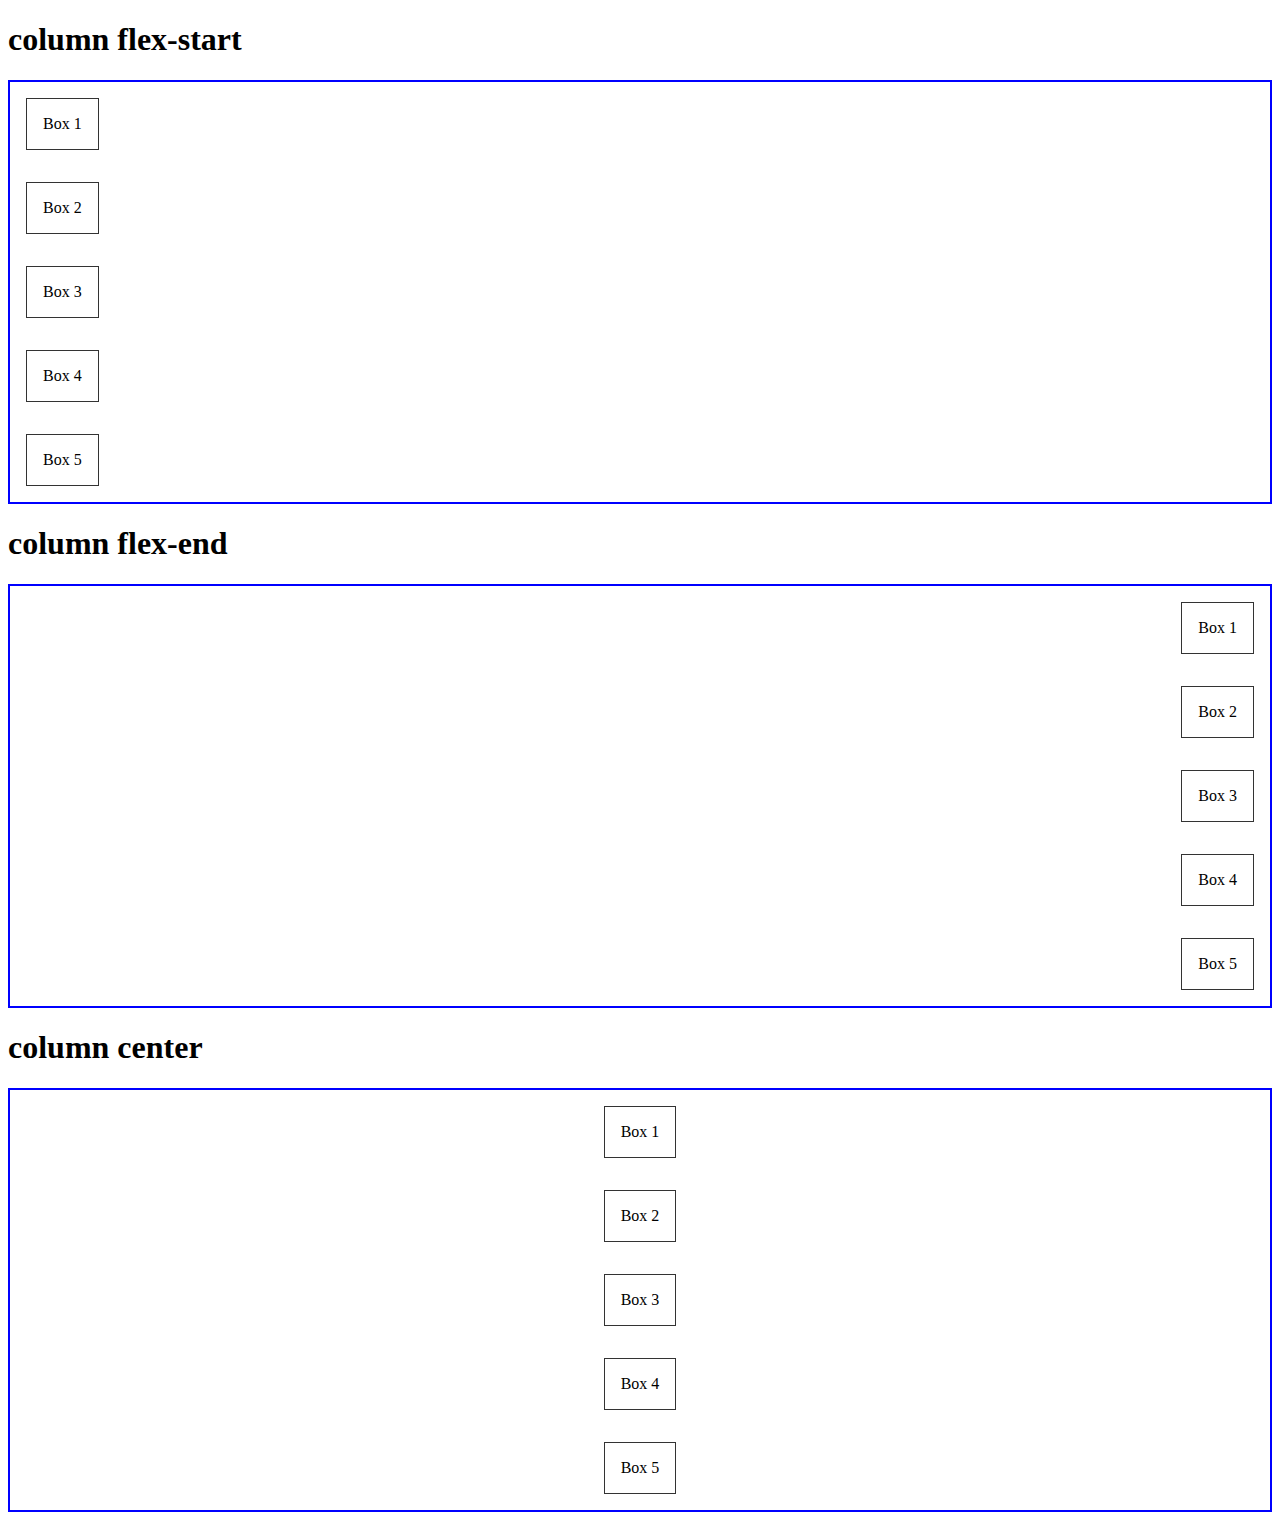
<file: flex-alignment/index.html>
<!DOCTYPE html>
<html lang="en">
    <head>
        <title></title>
        <meta charset="UTF-8">
        <meta name="viewport" content="width=device-width, initial-scale=1">
        <link href="flex.css" rel="stylesheet">
    </head>
    <body>
        <h1>column flex-start</h1>
        <ul class="align-start">
            <li class="flex1"> Box 1</li>
            <li class="flex2"> Box 2</li>
            <li class="flex2"> Box 3</li>
            <li class="flex2"> Box 4</li>
            <li class="flex2"> Box 5 </li>
        </ul>
        <h1>column flex-end</h1>
        <ul class="align-end">
            <li class="flex1"> Box 1</li>
            <li class="flex2"> Box 2</li>
            <li class="flex2"> Box 3</li>
            <li class="flex2"> Box 4</li>
            <li class="flex2"> Box 5 </li>
        </ul>
        <h1>column center</h1>
        <ul class="align-center">
            <li class="flex1"> Box 1</li>
            <li class="flex2"> Box 2</li>
            <li class="flex2"> Box 3</li>
            <li class="flex2"> Box 4</li>
            <li class="flex2"> Box 5 </li>
        </ul>
    </body>
</html>
</file>
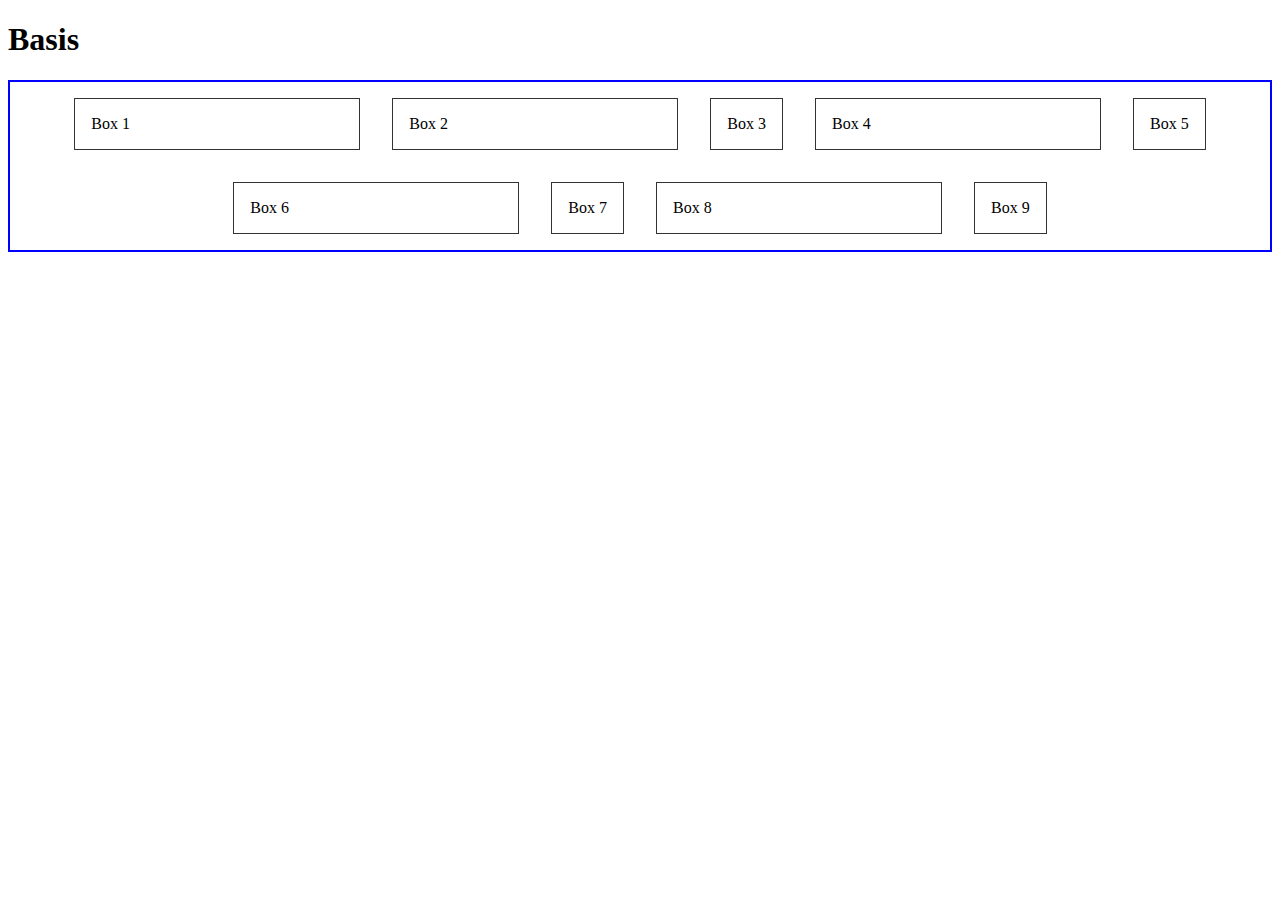
<file: flex-basis/index.html>
<!DOCTYPE html>
<html lang="en">
<head>
    <meta charset="UTF-8">
    <meta name="viewport" content="width=device-width, initial-scale=1.0">
    <meta http-equiv="X-UA-Compatible" content="ie=edge">
    <link rel="stylesheet" href="./flex.css">
    <title>Document</title>
</head>
<body>
    <h1>Basis</h1>
    <ul class="">
        <li class="flex1"> Box 1</li>
        <li class="flex1"> Box 2</li>
        <li class="flex2"> Box 3</li>
        <li class="flex1"> Box 4</li>
        <li class="flex2"> Box 5 </li>
        <li class="flex1"> Box 6</li>
        <li class="flex2"> Box 7</li>
        <li class="flex1"> Box 8</li>
        <li class="flex2"> Box 9 </li>
    </ul>
</body>
</html>
</file>
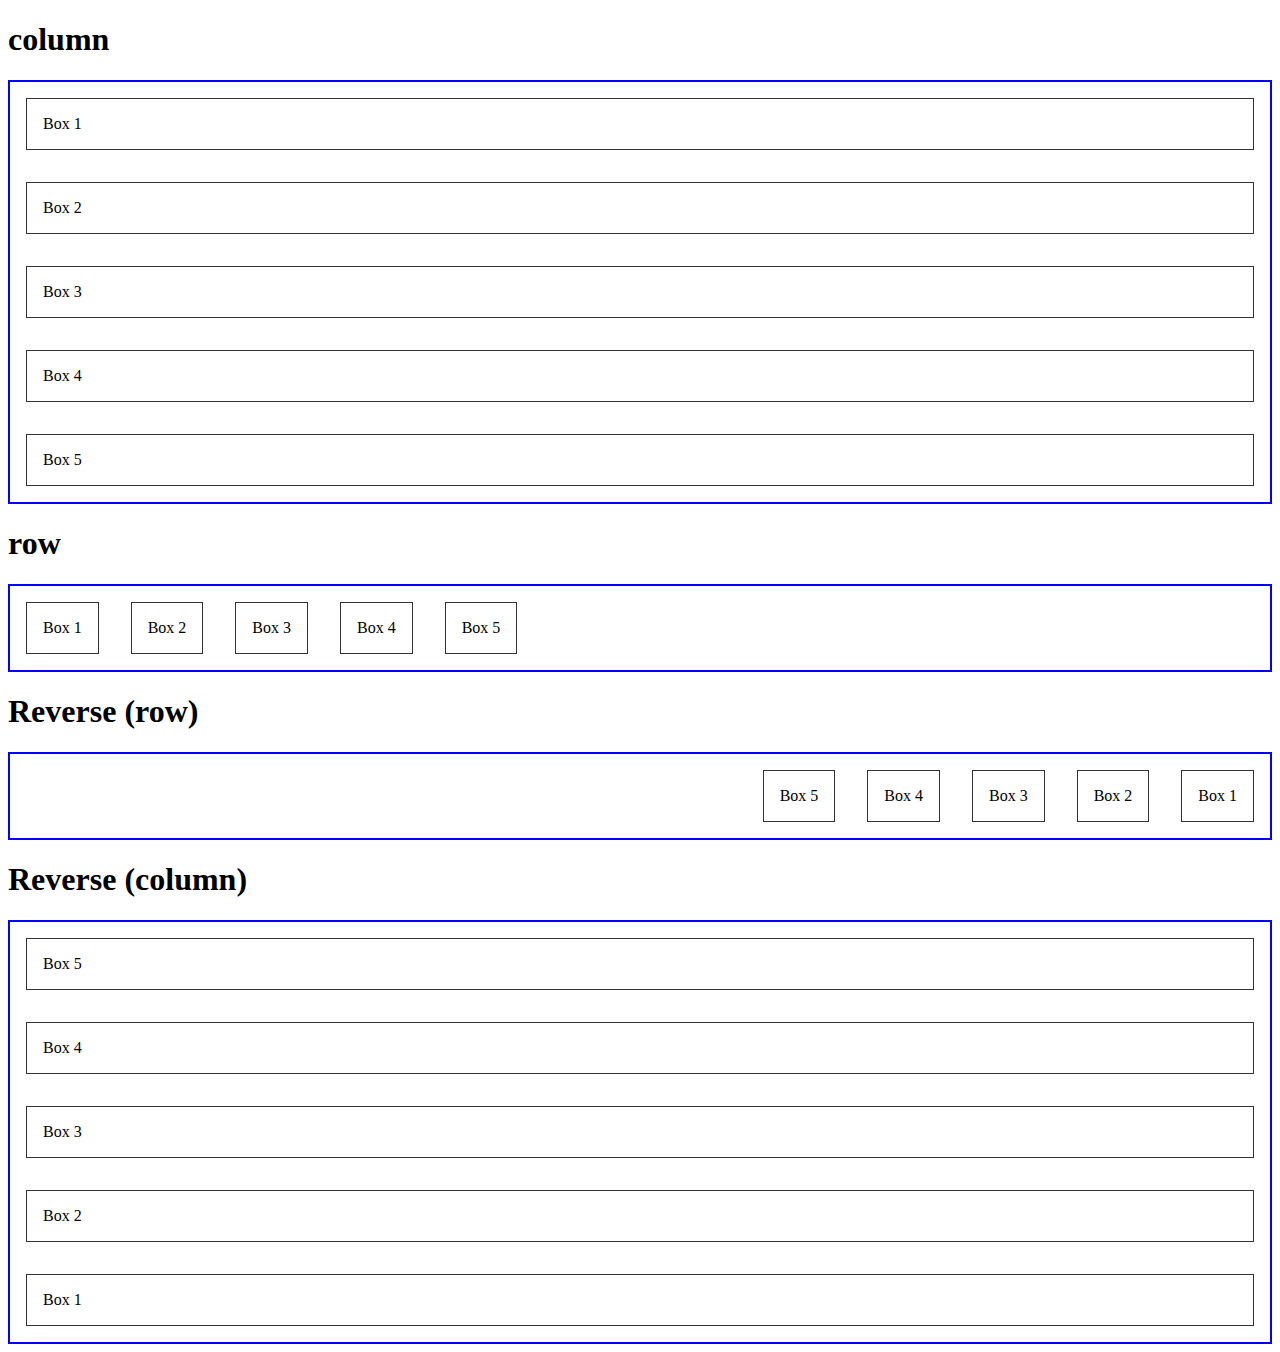
<file: flex-direction/index.html>
<!DOCTYPE html>
<html lang="en">
    <head>
        <title></title>
        <meta charset="UTF-8">
        <meta name="viewport" content="width=device-width, initial-scale=1">
        <link href="./flex.css" rel="stylesheet">
    </head>
    <body>
        <h1>column</h1>
        <ul class="column">
            <li class="flex1"> Box 1</li>
            <li class="flex2"> Box 2</li>
            <li class="flex2"> Box 3</li>
            <li class="flex2"> Box 4</li>
            <li class="flex2"> Box 5 </li>
        </ul>
        <h1>row</h1>
        <ul class="row">
            <li class="flex1"> Box 1</li>
            <li class="flex2"> Box 2</li>
            <li class="flex2"> Box 3</li>
            <li class="flex2"> Box 4</li>
            <li class="flex2"> Box 5 </li>
        </ul>
        <h1>Reverse (row)</h1>
        <ul class="reverse-row">
            <li class="flex1"> Box 1</li>
            <li class="flex2"> Box 2</li>
            <li class="flex2"> Box 3</li>
            <li class="flex2"> Box 4</li>
            <li class="flex2"> Box 5 </li>
        </ul>
        <h1>Reverse (column)</h1>
        <ul class="reverse-column">
                <li class="flex1"> Box 1</li>
                <li class="flex2"> Box 2</li>
                <li class="flex2"> Box 3</li>
                <li class="flex2"> Box 4</li>
                <li class="flex2"> Box 5 </li>
            </ul>
    </body>
</html>
</file>
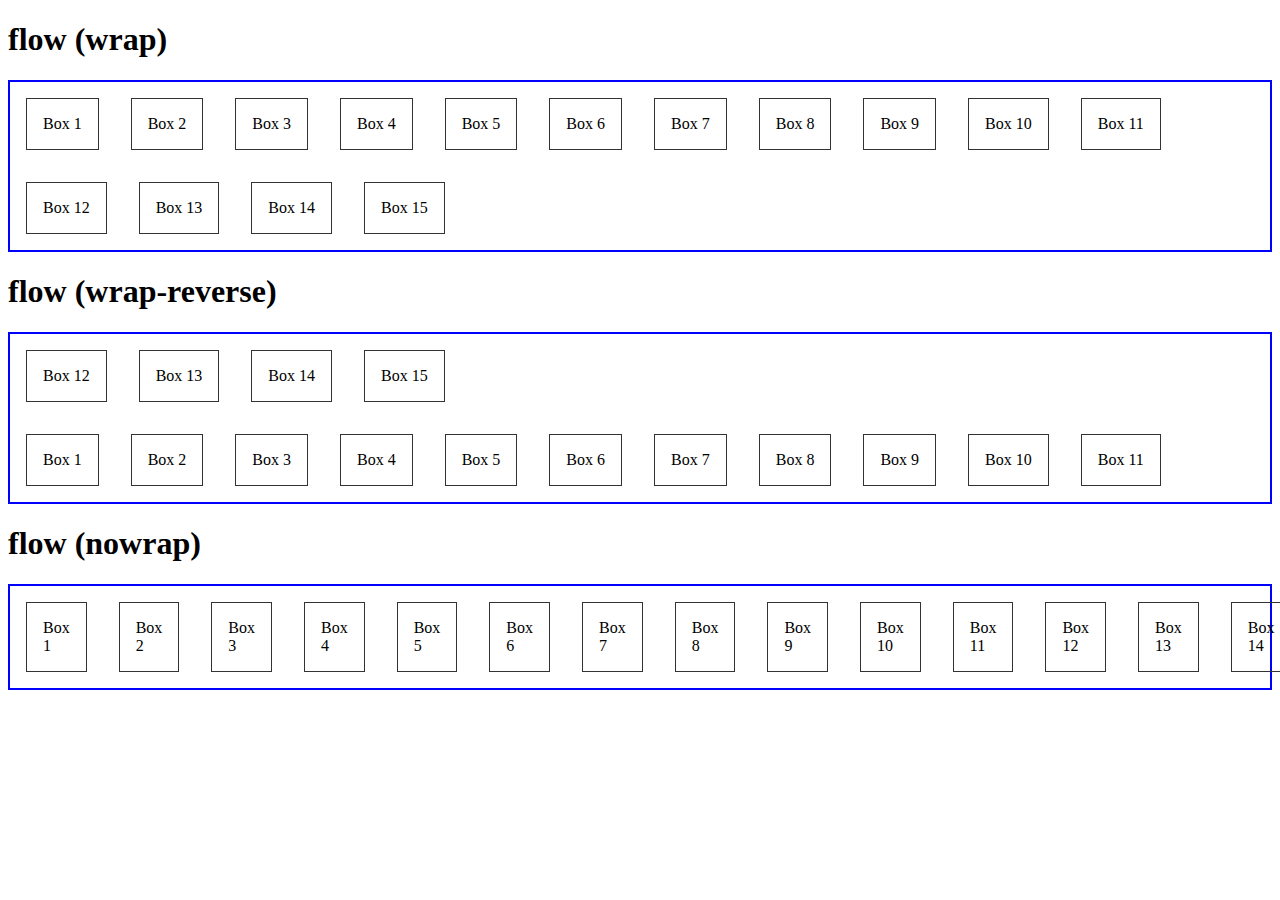
<file: flex-flow/index.html>
<!DOCTYPE html>
<html lang="en">
<head>
    <meta charset="UTF-8">
    <meta name="viewport" content="width=device-width, initial-scale=1.0">
    <meta http-equiv="X-UA-Compatible" content="ie=edge">
    <link rel="stylesheet" href="./flex.css">
    <title>Document</title>
</head>
<body>
    <h1>flow (wrap)</h1>
    <ul class="flow">
        <li class="flex1"> Box 1</li>
        <li class="flex2"> Box 2</li>
        <li class="flex2"> Box 3</li>
        <li class="flex2"> Box 4</li>
        <li class="flex2"> Box 5 </li>
        <li class="flex1"> Box 6</li>
        <li class="flex2"> Box 7</li>
        <li class="flex2"> Box 8</li>
        <li class="flex2"> Box 9</li>
        <li class="flex2"> Box 10 </li>
        <li class="flex1"> Box 11</li>
        <li class="flex2"> Box 12</li>
        <li class="flex2"> Box 13</li>
        <li class="flex2"> Box 14</li>
        <li class="flex2"> Box 15 </li>
    </ul>
    <h1>flow (wrap-reverse)</h1>
    <ul class="flow-reverse">
        <li class="flex1"> Box 1</li>
        <li class="flex2"> Box 2</li>
        <li class="flex2"> Box 3</li>
        <li class="flex2"> Box 4</li>
        <li class="flex2"> Box 5 </li>
        <li class="flex1"> Box 6</li>
        <li class="flex2"> Box 7</li>
        <li class="flex2"> Box 8</li>
        <li class="flex2"> Box 9</li>
        <li class="flex2"> Box 10 </li>
        <li class="flex1"> Box 11</li>
        <li class="flex2"> Box 12</li>
        <li class="flex2"> Box 13</li>
        <li class="flex2"> Box 14</li>
        <li class="flex2"> Box 15 </li>
    </ul>
    <h1>flow (nowrap)</h1>
    <ul class="flow-nowrap">
        <li class="flex1"> Box 1</li>
        <li class="flex2"> Box 2</li>
        <li class="flex2"> Box 3</li>
        <li class="flex2"> Box 4</li>
        <li class="flex2"> Box 5 </li>
        <li class="flex1"> Box 6</li>
        <li class="flex2"> Box 7</li>
        <li class="flex2"> Box 8</li>
        <li class="flex2"> Box 9</li>
        <li class="flex2"> Box 10 </li>
        <li class="flex1"> Box 11</li>
        <li class="flex2"> Box 12</li>
        <li class="flex2"> Box 13</li>
        <li class="flex2"> Box 14</li>
        <li class="flex2"> Box 15 </li>
    </ul>
</body>
</html>
</file>
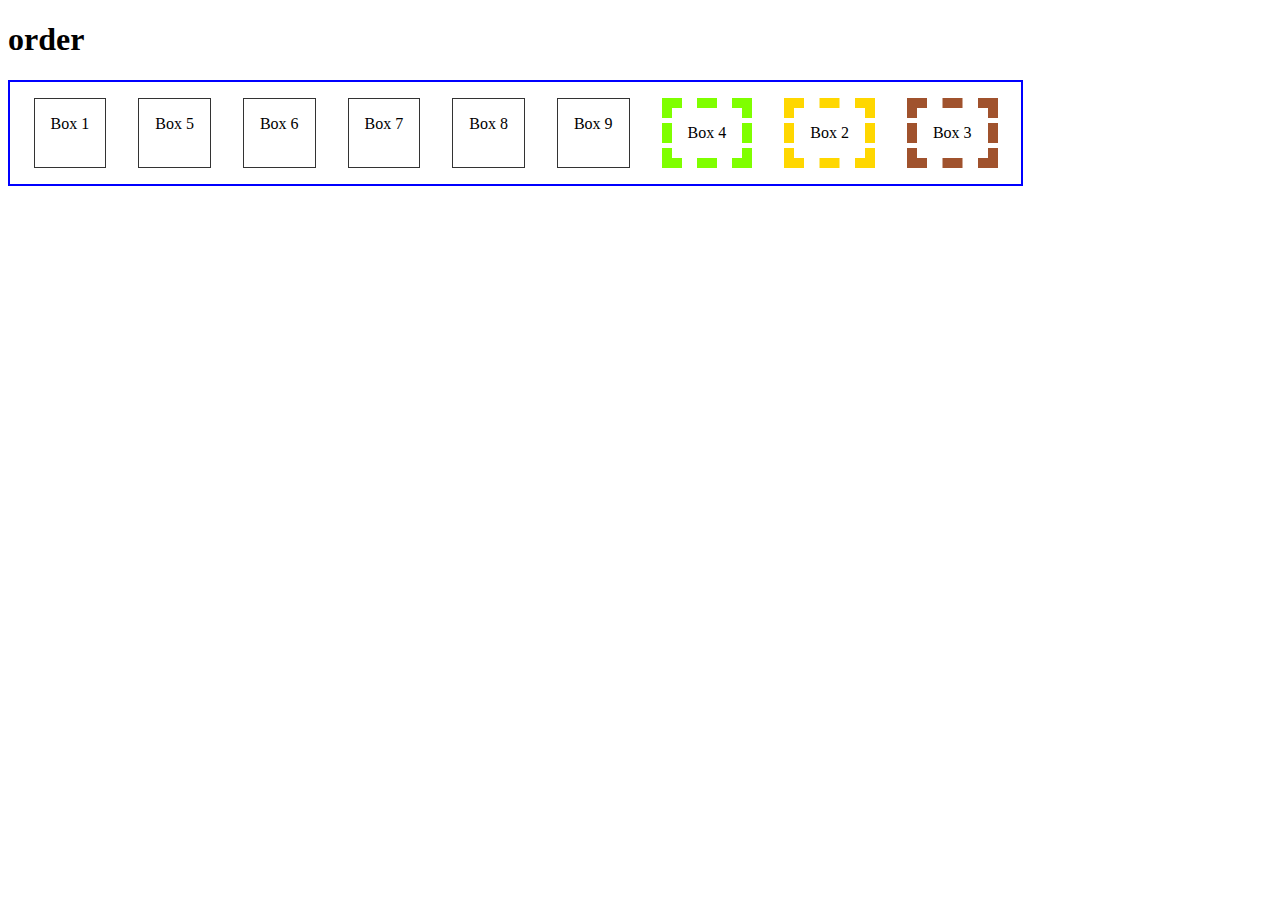
<file: flex-order/index.html>
<!DOCTYPE html>
<html lang="en">
<head>
    <meta charset="UTF-8">
    <meta name="viewport" content="width=device-width, initial-scale=1.0">
    <meta http-equiv="X-UA-Compatible" content="ie=edge">
    <link rel="stylesheet" href="./flex.css">
    <title>Document</title>
</head>
<body>
    <h1>order</h1>
    <ul class="">
        <li class="flex1"> Box 1</li>
        <li class="flex2"> Box 2</li>
        <li class="flex3"> Box 3</li>
        <li class="flex4"> Box 4</li>
        <li class="flex5"> Box 5 </li>
        <li class="flex6"> Box 6</li>
        <li class="flex7"> Box 7</li>
        <li class="flex8"> Box 8</li>
        <li class="flex9"> Box 9 </li>
    </ul>
</body>
</html>
</file>
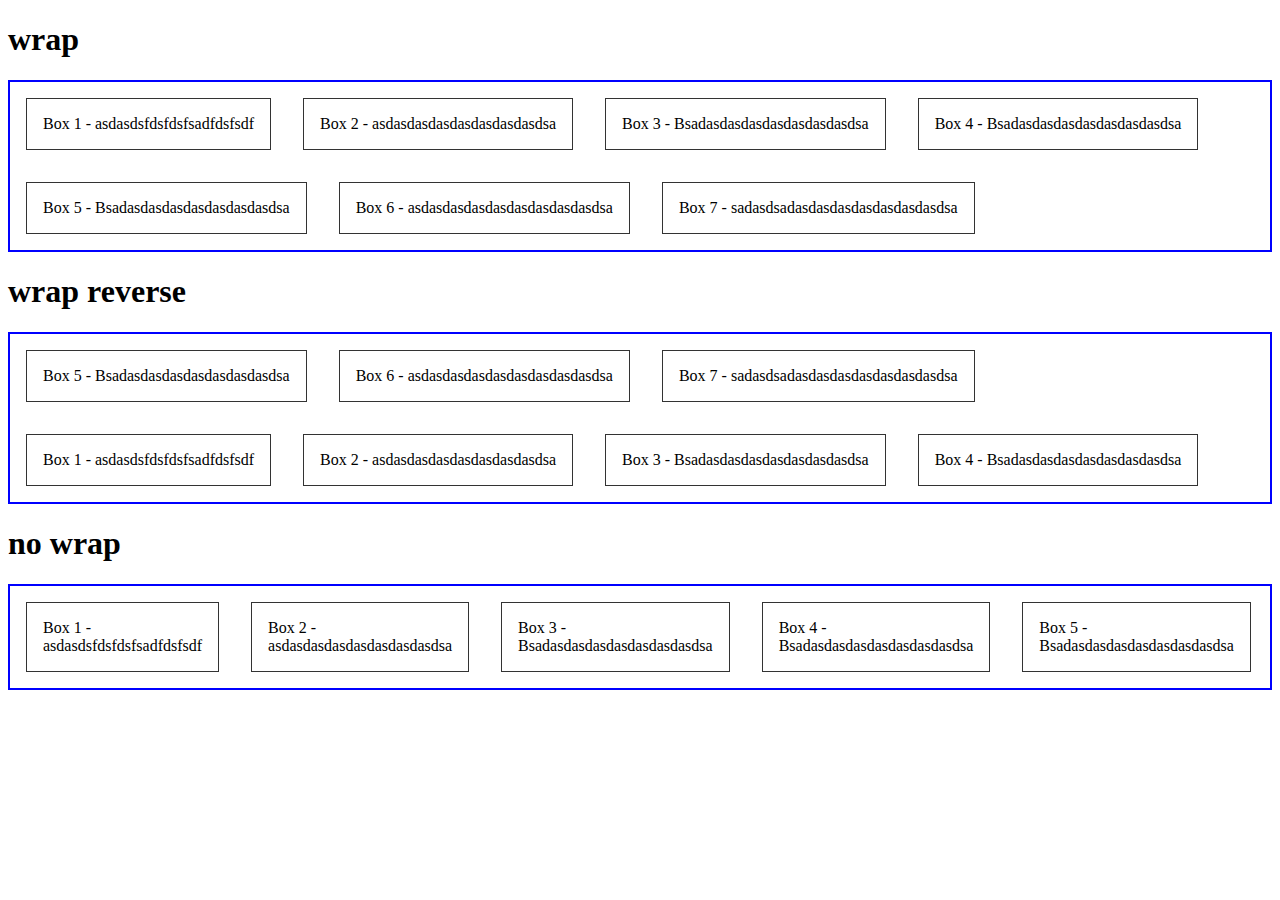
<file: flex-wrap/index.html>
<!DOCTYPE html>
<html lang="en">
<head>
    <meta charset="UTF-8">
    <meta name="viewport" content="width=device-width, initial-scale=1.0">
    <meta http-equiv="X-UA-Compatible" content="ie=edge">
    <link rel="stylesheet" href="./flex.css">
    <title>Document</title>
</head>
<body>
    <h1>wrap</h1>
    <ul class="wrapper-row">
        <li class="flex1"> Box 1 - asdasdsfdsfdsfsadfdsfsdf</li>
        <li class="flex2"> Box 2 - asdasdasdasdasdasdasdasdsa</li>
        <li class="flex2"> Box 3 - Bsadasdasdasdasdasdasdasdsa</li>
        <li class="flex2"> Box 4 - Bsadasdasdasdasdasdasdasdsa</li>
        <li class="flex2"> Box 5 - Bsadasdasdasdasdasdasdasdsa</li>
        <li class="flex2"> Box 6 - asdasdasdasdasdasdasdasdasdsa</li>
        <li class="flex2"> Box 7 - sadasdsadasdasdasdasdasdasdasdsa </li>
    </ul>
    <h1>wrap reverse</h1>
    <ul class="wrapper-reverse">
        <li class="flex1"> Box 1 - asdasdsfdsfdsfsadfdsfsdf</li>
        <li class="flex2"> Box 2 - asdasdasdasdasdasdasdasdsa</li>
        <li class="flex2"> Box 3 - Bsadasdasdasdasdasdasdasdsa</li>
        <li class="flex2"> Box 4 - Bsadasdasdasdasdasdasdasdsa</li>
        <li class="flex2"> Box 5 - Bsadasdasdasdasdasdasdasdsa</li>
        <li class="flex2"> Box 6 - asdasdasdasdasdasdasdasdasdsa</li>
        <li class="flex2"> Box 7 - sadasdsadasdasdasdasdasdasdasdsa </li>
   </ul>
   <h1>no wrap</h1>
   <ul class="no-wrapper">
       <li class="flex1"> Box 1 - asdasdsfdsfdsfsadfdsfsdf</li>
       <li class="flex2"> Box 2 - asdasdasdasdasdasdasdasdsa</li>
       <li class="flex2"> Box 3 - Bsadasdasdasdasdasdasdasdsa</li>
       <li class="flex2"> Box 4 - Bsadasdasdasdasdasdasdasdsa</li>
       <li class="flex2"> Box 5 - Bsadasdasdasdasdasdasdasdsa</li>
       <li class="flex2"> Box 6 - asdasdasdasdasdasdasdasdasdsa</li>
       <li class="flex2"> Box 7 - sadasdsadasdasdasdasdasdasdasdsa </li>
  </ul>
</body>
</html>
</file>
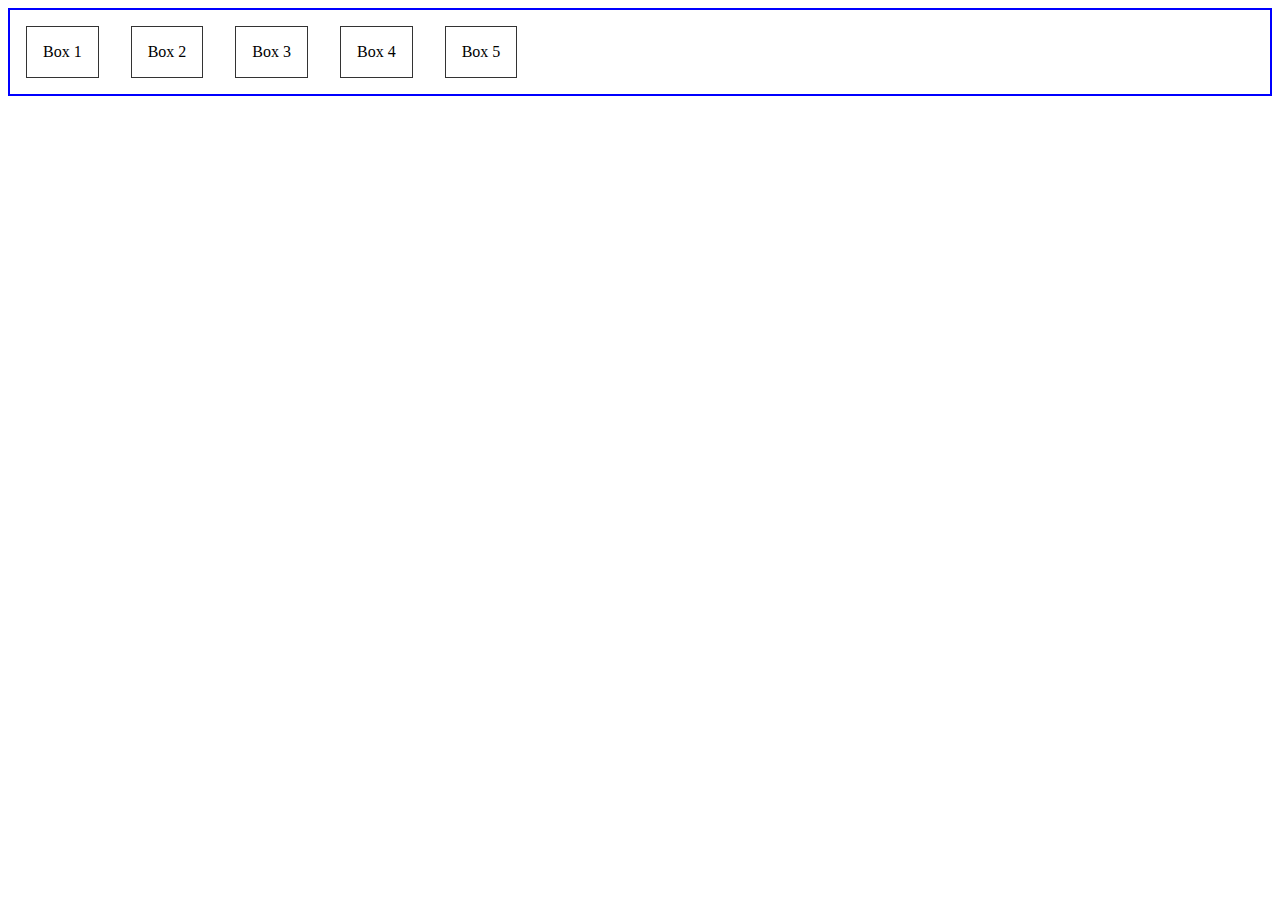
<file: flex/index.html>
<!DOCTYPE html>
<html lang="en">
    <head>
        <title></title>
        <meta charset="UTF-8">
        <meta name="viewport" content="width=device-width, initial-scale=1">
        <link href="flex.css" rel="stylesheet">
    </head>
    <body>
        <ul>
            <li class="flex1"> Box 1</li>
            <li class="flex2"> Box 2</li>
            <li class="flex2"> Box 3</li>
            <li class="flex2"> Box 4</li>
            <li class="flex2"> Box 5 </li>
        </ul>
    </body>
</html>
</file>
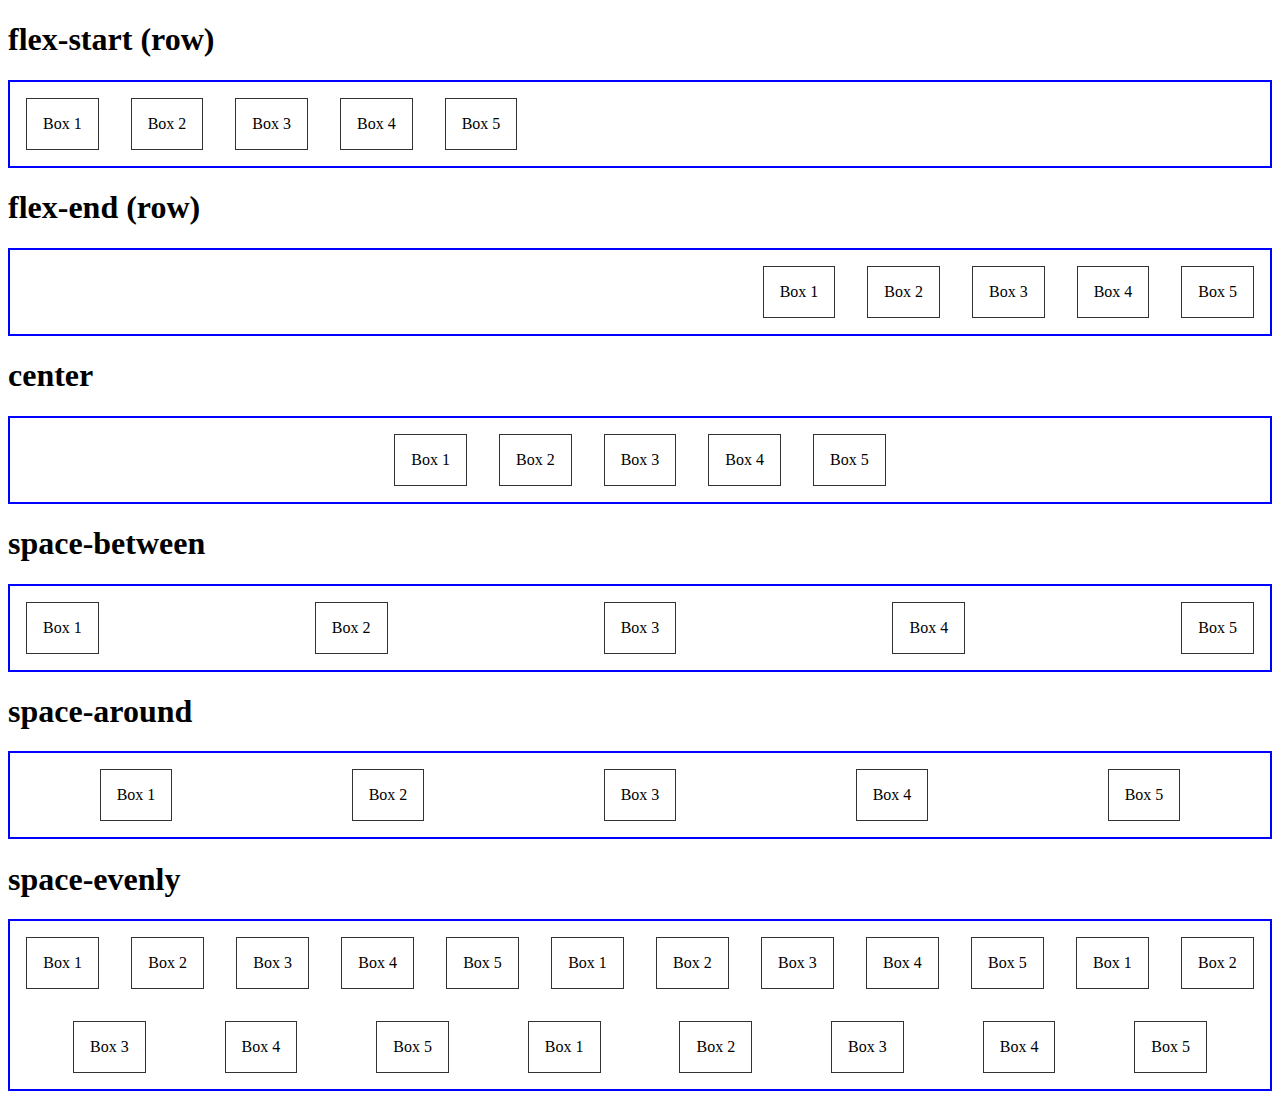
<file: justify-content/index.html>
<!DOCTYPE html>
<html lang="en">
<head>
    <meta charset="UTF-8">
    <meta name="viewport" content="width=device-width, initial-scale=1.0">
    <meta http-equiv="X-UA-Compatible" content="ie=edge">
    <link rel="stylesheet" href="./flex.css">
    <title>Document</title>
</head>
<body>
    <h1>flex-start (row)</h1>
    <ul class="justify-start">
        <li class="flex1"> Box 1</li>
        <li class="flex2"> Box 2</li>
        <li class="flex2"> Box 3</li>
        <li class="flex2"> Box 4</li>
        <li class="flex2"> Box 5 </li>
    </ul>
    <h1>flex-end (row)</h1>
    <ul class="justify-end">
        <li class="flex1"> Box 1</li>
        <li class="flex2"> Box 2</li>
        <li class="flex2"> Box 3</li>
        <li class="flex2"> Box 4</li>
        <li class="flex2"> Box 5 </li>
    </ul>
    <h1>center</h1>
    <ul class="justify-center">
        <li class="flex1"> Box 1</li>
        <li class="flex2"> Box 2</li>
        <li class="flex2"> Box 3</li>
        <li class="flex2"> Box 4</li>
        <li class="flex2"> Box 5 </li>
    </ul>
    <h1>space-between</h1>
    <ul class="justify-between">
        <li class="flex1"> Box 1</li>
        <li class="flex2"> Box 2</li>
        <li class="flex2"> Box 3</li>
        <li class="flex2"> Box 4</li>
        <li class="flex2"> Box 5 </li>
    </ul>
    <h1>space-around</h1>
    <ul class="justify-around">
        <li class="flex1"> Box 1</li>
        <li class="flex2"> Box 2</li>
        <li class="flex2"> Box 3</li>
        <li class="flex2"> Box 4</li>
        <li class="flex2"> Box 5 </li>
    </ul>
    <h1>space-evenly</h1>
    <ul class="justify-evenly">
        <li class="flex1"> Box 1</li>
        <li class="flex2"> Box 2</li>
        <li class="flex2"> Box 3</li>
        <li class="flex2"> Box 4</li>
        <li class="flex2"> Box 5 </li>
        <li class="flex1"> Box 1</li>
        <li class="flex2"> Box 2</li>
        <li class="flex2"> Box 3</li>
        <li class="flex2"> Box 4</li>
        <li class="flex2"> Box 5 </li>
        <li class="flex1"> Box 1</li>
        <li class="flex2"> Box 2</li>
        <li class="flex2"> Box 3</li>
        <li class="flex2"> Box 4</li>
        <li class="flex2"> Box 5 </li>
        <li class="flex1"> Box 1</li>
        <li class="flex2"> Box 2</li>
        <li class="flex2"> Box 3</li>
        <li class="flex2"> Box 4</li>
        <li class="flex2"> Box 5 </li>
    </ul>
</body>
</html>
</file>
<file: flex-alignment/flex.css>
ul{
    display: flex;
    list-style-type: none;
    padding: 0;
    margin: 0;
    border: 2px solid blue;
}
.align-start{
    flex-direction: column;
    align-items: flex-start; /* ทิศทางที่คิดจะตรงข้ามกับ flex-direction เสมอ*/ /* อันนี้จะอารมเหมือน justify-content row flex-start*/
}
.align-end{
    flex-direction: column;
    align-items: flex-end;
}
.align-center{
    flex-direction: column;
    align-items: center;
}
li{
    border: 1px solid #333;
    margin: 1em;
    padding: 1em;
}
</file>
<file: flex-basis/flex.css>
ul{
    display: flex;
    list-style-type: none;
    padding: 0;

    margin: 0;
    flex-flow: row wrap;
    justify-content: center;

    border: 2px solid blue;
}
li{
    border: 1px solid #333;
    margin: 1em;
    padding: 1em;
}
.flex1{
    flex-basis: 20%; /* อารมณ์เหมือน width ใน css ทั่วไป แต่ basis จะฉลาดกว่า เมื่อนำมาใช้ใน flex มันจะพยายมยืดหยุ่นตัวเอง ตาม direction นั้นๆ ให้มากที่สุดตามความกว้างที่จะทำได้้ */
}
</file>
<file: flex-direction/flex.css>
ul{
    display: flex;
    list-style-type: none;
    padding: 0;
    margin: 0;
    border: 2px solid blue;
}

 .column {
    flex-direction: column;

}
.row {
    flex-direction: row;  /*default ของ flex direction เป็น row อยู่แล้ว*/
}
.reverse-row{
    flex-direction: row-reverse;
}
.reverse-column{
    flex-direction: column-reverse;
}
li{
    border: 1px solid #333;
    margin: 1em;
    padding: 1em;
}
</file>
<file: flex-flow/flex.css>
ul{
    display: flex;
    list-style-type: none;
    padding: 0;
    margin: 0;
    border: 2px solid blue;
}
.flow{
    flex-flow: row wrap; /* flexflow = flex-direction + flex-wrap*/
}
.flow-reverse{
    flex-flow: row wrap-reverse;
}
.flow-nowrap{
    flex-flow: row nowrap;
}
li{
    border: 1px solid #333;
    margin: 1em;
    padding: 1em;
}
</file>
<file: flex-order/flex.css>
ul{
    display: flex;
    list-style-type: none;
    padding: 0;
    width: 80%;
    margin: 0;
    flex-flow: row wrap;
    justify-content: center;

    border: 2px solid blue;
}
li{
    border: 1px solid #333;
    margin: 1em;
    padding: 1em;
}
.flex2{
    border: 10px dashed gold;
    order:2; /*จะเห็นว่า  class flex2 ไม่ได้อยู่ประจุที่เดียวกันจน ใช้ คำสั่ง order */
}
.flex3{
    border: 10px dashed sienna;
    order: 3;
}
.flex4{
    border: 10px dashed chartreuse;
    order: 1 /* flex 4 จะแสดงก่อน 3 และ 2 เพราะ flex ที่มี order น้อยสุด จะขึ้นมาอยู่อันแรกสุด <ไม่นับ ที่ไม่ได้ใส่ order จะมาก่อนพวกที่ใส่ order>*/
}
</file>
<file: flex-wrap/flex.css>
ul{
    display: flex;
    list-style-type: none;
    padding: 0;
    margin: 0;
    border: 2px solid blue;
}

.wrapper-row{
    flex-direction: row;
    flex-wrap: wrap;  /*ภ้า tag มีความกว้างเกินที่ขนาด flex-direction นั้นๆรับได้จะขึ้นบรรทัดใหม่ */
}
.wrapper-reverse{
    flex-direction: row;
    flex-wrap: wrap-reverse;  /*ภ้า tag มีความกว้างเกินที่ขนาด flex-direction นั้นๆรับได้จะขึ้นบรรทัดใหม่ */
}
.no-wrapper{
    flex-direction: row;
    flex-wrap: nowrap;
}
li{
    border: 1px solid #333;
    margin: 1em;
    padding: 1em;
}
</file>
<file: flex/flex.css>
ul{
    display: flex;
    list-style-type: none;
    padding: 0;
    margin: 0;
    border: 2px solid blue;
}
li{
    border: 1px solid #333;
    margin: 1em;
    padding: 1em;
}
</file>
<file: justify-content/flex.css>
ul{
    display: flex;
    list-style-type: none;
    padding: 0;
    margin: 0;
    border: 2px solid blue;
}
.justify-start{
    flex-direction: row;
    justify-content: flex-start;
}
.justify-end{
    flex-direction: row;
    justify-content: flex-end;
}
.justify-center{
    flex-direction: row;
    justify-content: center;
}
.justify-between{
    flex-direction: row;
    justify-content: space-between; /*จะไม่มีพื้นที่ให้ซ้ายสุดกับขวาสุดง่ายๆ คือ เว้นแค่ระหว่าง tag 2 tag*/
}
.justify-around{
    flex-direction: row;
    justify-content: space-around; /* จะมีพื้นที่ให้ซ้ายสุดกับขวาสุด  ง่ายๆคือเว้น space ไว้ให้ด้านซ้ายกับขวา ที่เหลือก็เหมือน กับ space between*/
}
/* space-around จะจัดให้ด้านขวาและด้านซ้ายของ tag 1 เว้นว่างขนาดเท่า tah  1 
                                    แต่ทำให้ tag 2 ก็เว้นซ้านลแะขวาตามขนาดของตัวเองเหมือนกันกลายเป็นว่า ช่องว่างระหว่าง tag กลายเป็น 2 */
.justify-evenly{
    flex-flow: row wrap;
    justify-content: space-evenly;  /* แก้ปัญหา ของ space-around*/
}

li{
    border: 1px solid #333;
    margin: 1em;
    padding: 1em;
}
</file>
